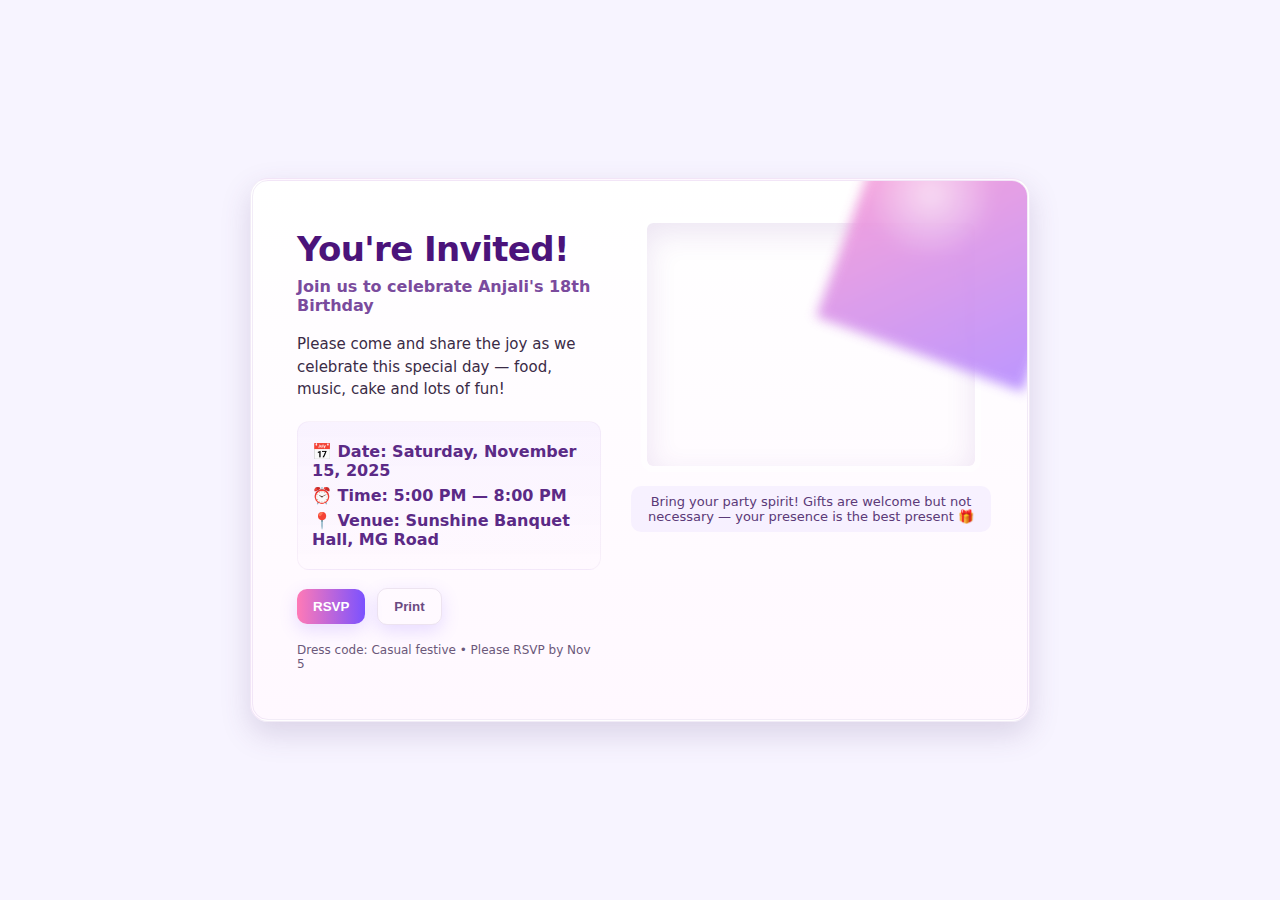
<file: LOCALREPO/p.html>
<!doctype html>
<html lang="en">
<head>
<meta charset="utf-8" />
<meta name="viewport" content="width=device-width,initial-scale=1" />
<title>Birthday Invitation</title>
<style>
  /* --- Reset-ish --- */
  * { box-sizing: border-box; margin: 0; padding: 0; }
  html,body { height: 100%; font-family: system-ui, -apple-system, "Segoe UI", Roboto, "Helvetica Neue", Arial; background:#f7f4ff; }

  /* --- card container --- */
  .page {
    min-height: 100vh;
    display:flex;
    align-items:center;
    justify-content:center;
    padding: 32px;
  }

  .card {
    width: 100%;
    max-width: 780px;
    background: linear-gradient(180deg, #fff 0%, #fff8ff 100%);
    border-radius: 18px;
    box-shadow: 0 12px 30px rgba(88, 60, 124, 0.18);
    padding: 36px;
    position: relative;
    overflow: hidden;
    border: 3px double rgba(147, 95, 187, 0.12);
  }

  /* decorative top-right balloon */
  .decor {
    position: absolute;
    right: -40px;
    top: -40px;
    width: 220px;
    height: 220px;
    background: radial-gradient(circle at 30% 30%, rgba(255,255,255,0.6), transparent 30%), linear-gradient(135deg,#ff9bd1,#b58cff);
    transform: rotate(20deg);
    filter: blur(6px);
    opacity: 0.9;
  }

  /* content layout */
  .grid {
    display: grid;
    grid-template-columns: 1fr 360px;
    gap: 22px;
    align-items: start;
  }

  @media (max-width: 760px) {
    .grid { grid-template-columns: 1fr; }
    .card { padding: 22px; }
  }

  /* left/main */
  .main {
    padding: 12px 8px;
  }
  .title {
    font-size: 34px;
    font-weight: 800;
    color: #4b137a;
    margin-bottom: 8px;
    letter-spacing: -0.6px;
    text-shadow: 1px 1px 0 rgba(255,255,255,0.6);
  }
  .subtitle {
    color: #7a4b9d;
    font-weight: 600;
    margin-bottom: 18px;
  }
  .message {
    color: #3a2b46;
    line-height: 1.5;
    margin-bottom: 20px;
    font-size: 15px;
  }

  /* callout */
  .details {
    background: linear-gradient(180deg, rgba(181,140,255,0.08), rgba(255,239,250,0.06));
    border-radius: 12px;
    padding: 14px;
    border: 1px solid rgba(130,87,168,0.06);
    margin-bottom: 18px;
  }
  .details p { margin: 6px 0; font-weight: 600; color:#5b2a86; }

  /* RSVP button */
  .actions {
    display:flex;
    gap:12px;
    align-items:center;
    margin-top:6px;
  }
  .btn {
    padding: 10px 16px;
    border-radius: 10px;
    border: none;
    background: linear-gradient(90deg,#ff7ab6,#7b52ff);
    color: white;
    font-weight: 700;
    cursor: pointer;
    box-shadow: 0 6px 18px rgba(123,82,255,0.18);
  }
  .btn.secondary {
    background: transparent;
    color: #6b4b82;
    border: 1px solid rgba(107,75,130,0.12);
    font-weight: 700;
  }

  /* right/photo & extras */
  .side {
    display: flex;
    flex-direction: column;
    gap: 14px;
    align-items: center;
  }
  .photo {
    width: 100%;
    max-width: 340px;
    aspect-ratio: 4/3;
    background: url('https://images.unsplash.com/photo-1543168258-1bfa2f8645f0?q=80&w=800&auto=format&fit=crop&s=') center/cover no-repeat; /* replace with your image */
    border-radius: 12px;
    border: 6px solid rgba(255,255,255,0.6);
    box-shadow: 0 10px 30px rgba(96,42,145,0.12) inset;
  }
  .note {
    font-size: 13px;
    color: #5b3a78;
    text-align:center;
    padding: 8px 12px;
    background: rgba(123,82,255,0.06);
    border-radius: 10px;
    width:100%;
  }

  /* footer small print */
  .foot {
    margin-top: 18px;
    font-size: 12px;
    color: #6b587a;
  }

  /* print-friendly */
  @media print {
    body { background: white; }
    .card { box-shadow: none; border: 1px solid #ddd; }
    .decor { display: none; }
    .btn { display: none; }
  }
</style>
</head>
<body>
  <div class="page">
    <div class="card" role="article" aria-label="Birthday invitation">
      <div class="decor" aria-hidden="true"></div>

      <div class="grid">
        <div class="main">
          <h1 class="title">You're Invited!</h1>
          <div class="subtitle">Join us to celebrate Anjali's 18th Birthday</div>

          <div class="message">
            Please come and share the joy as we celebrate this special day — food, music, cake and lots of fun!
          </div>

          <div class="details" aria-label="Party details">
            <p>📅 Date: Saturday, November 15, 2025</p>
            <p>⏰ Time: 5:00 PM — 8:00 PM</p>
            <p>📍 Venue: Sunshine Banquet Hall, MG Road</p>
          </div>

          <div class="actions">
            <button class="btn" onclick="alert('RSVP noted. Thank you!')">RSVP</button>
            <button class="btn secondary" onclick="window.print()">Print</button>
          </div>

          <div class="foot">Dress code: Casual festive • Please RSVP by Nov 5</div>
        </div>

        <aside class="side" aria-label="photo and note">
          <div class="photo" title="Birthday photo (replace this image)"></div>
          <div class="note">Bring your party spirit! Gifts are welcome but not necessary — your presence is the best present 🎁</div>
        </aside>
      </div>
    </div>
  </div>
</body>
</html>
</file>
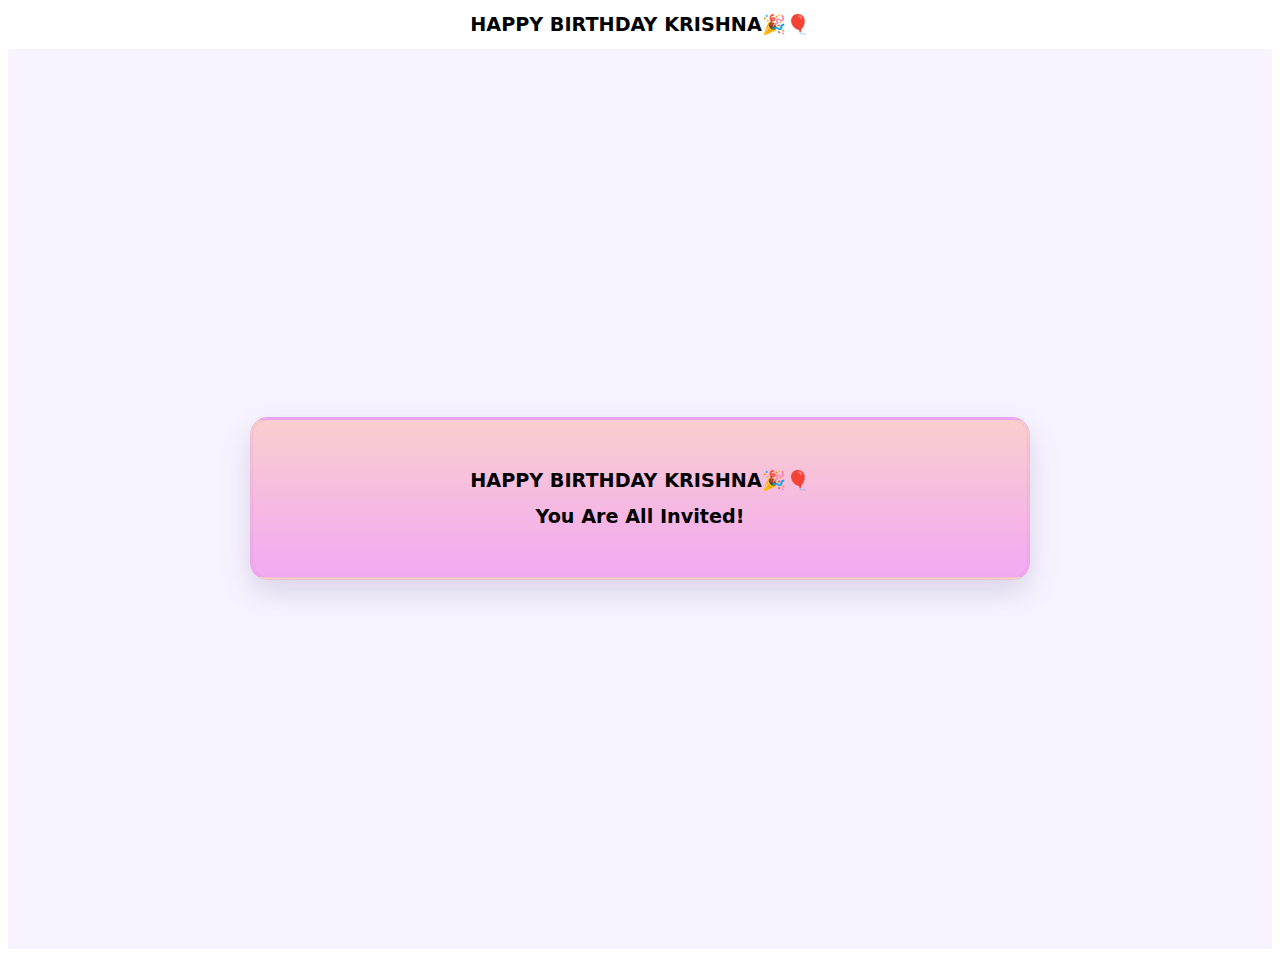
<file: LOCALREPO/z.html>
<!DOCTYPE html>
<html lang="en">
<head>
    <meta charset="UTF-8">
    <meta name="viewport" content="width=device-width, initial-scale=1.0">
    <title>Document</title>
    <link rel="stylesheet" href="z.css"> 
</head>
<body>
    <h1 id = "">HAPPY BIRTHDAY KRISHNA🎉🎈</h1>
    <div
        class = "page">

        <div class =card>
             <h1 id = "">HAPPY BIRTHDAY KRISHNA🎉🎈</h1>
            <h1>You Are All Invited!</h1>
    </div>
        </div>
</body>
</html>
</file>
<file: LOCALREPO/z.css>
/* 
body{
    background-image: url(birthday.jpg);
    background-repeat: no-repeat;
    background-position: center;
    background-attachment: fixed;
    background-size: cover;
    padding: 20px;
}
div{
    font-weight: bold;
    font-size: medium;


    /* border-color: aqua;
    border:  3px , solid , black; */
    /* height : 250px;
    width : 250px;
    box-shadow: inset 10px 10px 20px rebeccapurple;
    margin: 20px; */
    /* text-align: center;
    color: rgb(219, 219, 29);
    text-decoration:double rgb(247, 151, 151);
    text-decoration-line: underline;
    text-decoration-style: double;
    text-decoration-color: rgb(247, 151, 151);
    overflow: hidden;

    text-transform:capitalize;
    text-shadow: 5px 5px 10px pink, -5px -5px -10px rgb(58, 55, 55) ;
    
} */ 
   /* * { box-sizing: border-box; margin: 0; padding: 0; }
  html,body { height: 100%; font-family: system-ui, -apple-system, "Segoe UI", Roboto, "Helvetica Neue", Arial; background:#f7f4ff; }

  /* --- card container --- */
  /* .page {
    min-height: 100vh;
    display:flex;
    align-items:center;
    justify-content:center;
    padding: 32px;
  } */

  *{
    box-sizing: border-box;/*Jo width tum likhti ho (200px), uske andar hi content, padding aur border sab include ho jaayenge.*/
  }
/* 
  }
  div{
    align-items: center;
    display: flex;
    align-items: center;/*only work inside the fn*/
    /* border: 4px solid  rgb(238, 189, 125) ;
    border-radius: 20px;
    box-shadow: 10px 10px 30px plum;
  } */ 

  .card {
  width: 100%;                      /* Make the box responsive */
  max-width: 780px;                 /* Limit the width so it doesn't stretch too wide */
  background: linear-gradient(180deg, #facece 0%, #f2a9f2 100%);  /* Soft white background */
  border-radius: 18px;              /* Rounded corners */
  box-shadow: 0 12px 30px rgba(88, 60, 124, 0.18); /* Drop shadow to lift the box */
  padding: 36px;                    /* Space inside the box */
  position: relative;               /* For placing decorative elements inside */
  overflow: hidden;                 /* Hide anything that sticks out */
   border: 3px double rgba(147, 95, 187, 0.12);/* Fancy double border */
  }
  .page {
  height: 100vh;                  /* Full height of screen */
  display: flex;                  /* Enables flexbox */
  justify-content: center;        /* Centers horizontally */
  align-items: center;            /* Centers vertically */
  background-color: #f7f4ff;      /* Light background color */
}
h1{
  text-align: center;
  text-decoration: double;
  text-decoration-color:#ce41ce ;
  font-family: system-ui, -apple-system, BlinkMacSystemFont, 'Segoe UI', Roboto, Oxygen, Ubuntu, Cantarell, 'Open Sans', 'Helvetica Neue', sans-serif;

  font-size: larger;
}
h1
</file>
